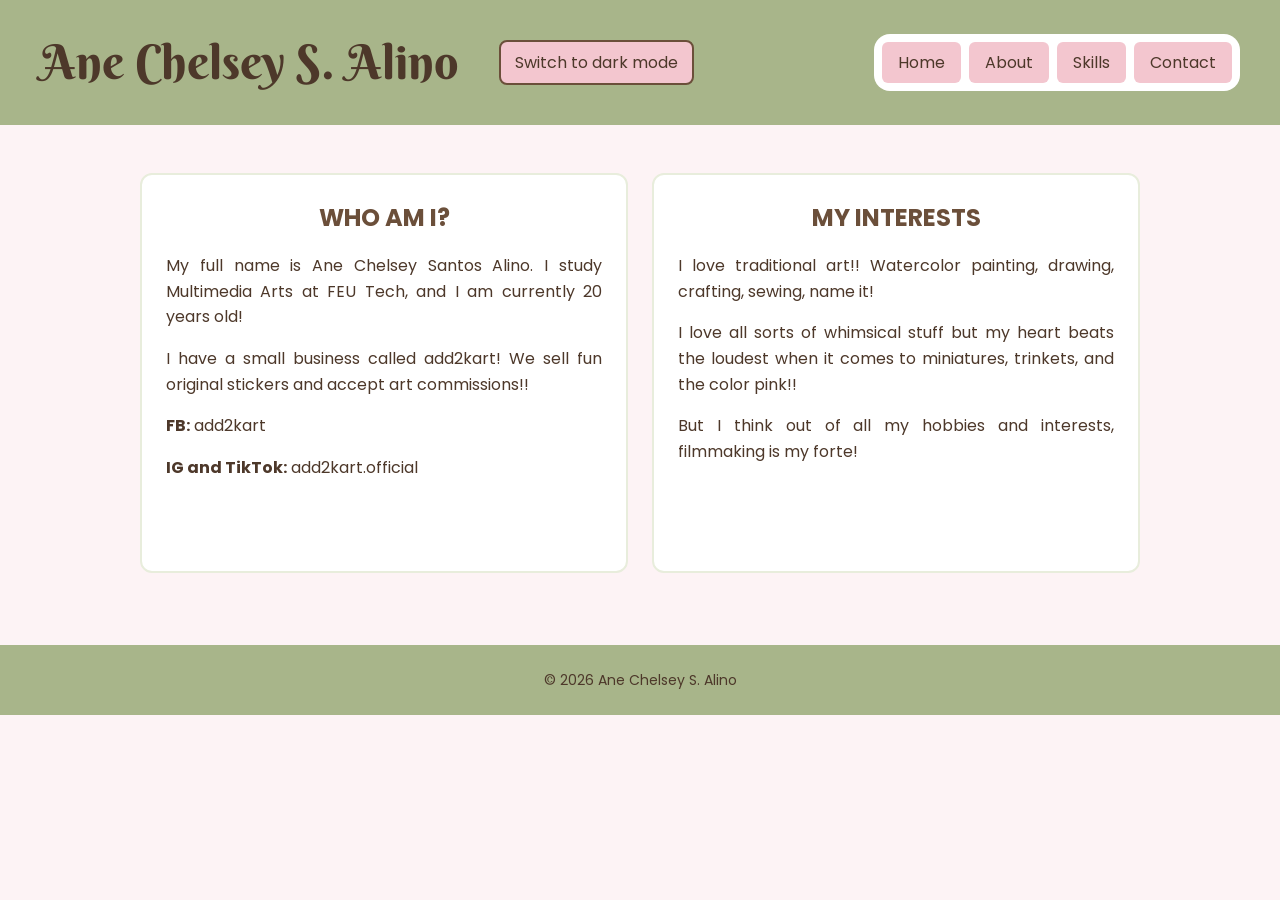
<file: about.html>
<!DOCTYPE html>
<html lang="en">

<head>
    <meta charset="UTF-8">
    <script src="js/script.js"></script>
    <meta name="viewport" content="width=device-width, initial-scale=1.0">

    <link rel="preconnect" href="https://fonts.googleapis.com">
    <link rel="preconnect" href="https://fonts.gstatic.com" crossorigin>
    <link href="https://fonts.googleapis.com/css2?family=Berkshire+Swash&family=Poppins:wght@400;500;600;700&display=swap" rel="stylesheet">

    <link rel="stylesheet" href="css/style.css">

    <title>About Me</title>
</head>

<body>

    <header>
        <h1>Ane Chelsey S. Alino</h1>

        <button type="button" id="theme-toggle">
            Switch to dark mode
        </button>

        <button type="button" id="menu-toggle" aria-controls="main-nav" aria-expanded="false">
            Menu
        </button>

        <nav id="main-nav">
            <a href="index.html">Home</a>
            <a href="about.html">About</a>
            <a href="skills.html">Skills</a>
            <a href="contact.html">Contact</a>
        </nav>
    </header>

    <main>
        <section class="about-section">

            <article class="card">
                <h2>WHO AM I?</h2>

                <p>
                    My full name is Ane Chelsey Santos Alino. I study
                    Multimedia Arts at FEU Tech, and I am currently 20 years old!
                </p>

                <p>
                    I have a small business called add2kart! We sell fun
                    original stickers and accept art commissions!!
                </p>

                <p>
                    <strong>FB:</strong> add2kart
                </p>

                <p>
                    <strong>IG and TikTok:</strong> add2kart.official
                </p>
            </article>

            <article class="card">
                <h2>MY INTERESTS</h2>

                <p>
                    I love traditional art!! Watercolor painting, drawing,
                    crafting, sewing, name it!
                </p>

                <p>
                    I love all sorts of whimsical stuff but my heart beats
                    the loudest when it comes to miniatures, trinkets, and
                    the color pink!!
                </p>

                <p>
                    But I think out of all my hobbies and interests,
                    filmmaking is my forte!
                </p>
            </article>

        </section>
    </main>

    <footer>
        <p>&copy; 2026 Ane Chelsey S. Alino</p>
    </footer>

</body>

</html>
</file>
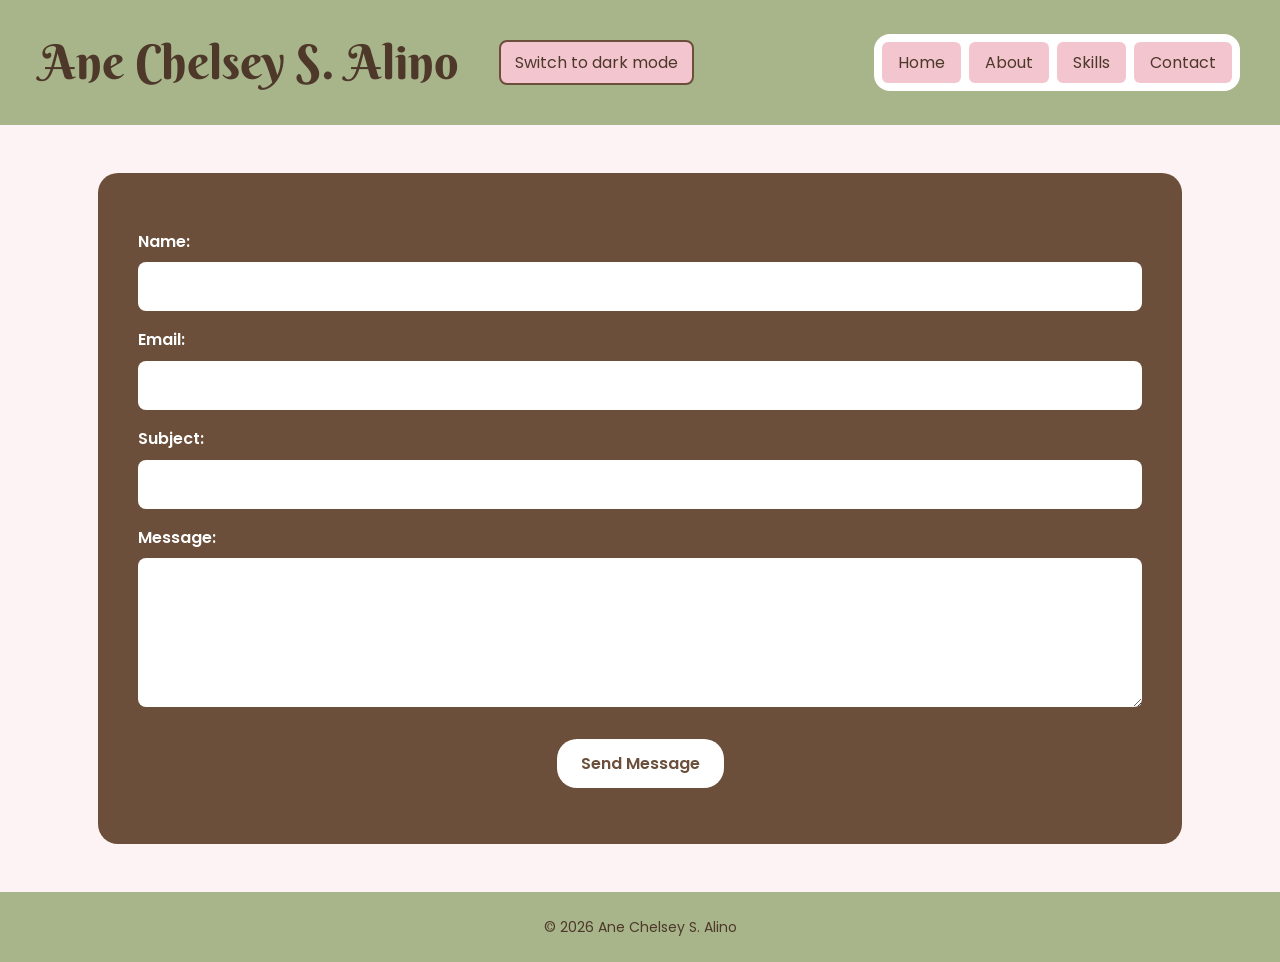
<file: contact.html>
<!DOCTYPE html>
<html lang="en">

<head>
   <meta charset="UTF-8">
<script src="js/script.js"></script>
    <meta name="viewport" content="width=device-width, initial-scale=1.0">

    <link rel="preconnect" href="https://fonts.googleapis.com">
    <link rel="preconnect" href="https://fonts.gstatic.com" crossorigin>
    <link href="https://fonts.googleapis.com/css2?family=Berkshire+Swash&family=Poppins:wght@400;500;600;700&display=swap" rel="stylesheet">

    <link rel="stylesheet" href="css/style.css">

    <title>Contact Me</title>
</head>

<body>

    <header>
        <h1>Ane Chelsey S. Alino</h1>
<button type="button" id="theme-toggle">
    Switch to dark mode
</button>
        <button type="button" id="menu-toggle" aria-controls="main-nav" aria-expanded="false">
    Menu
</button>

<nav id="main-nav">
    <a href="index.html">Home</a>
    <a href="about.html">About</a>
    <a href="skills.html">Skills</a>
    <a href="contact.html">Contact</a>
</nav>
    </header>

    <main>

      <form class="contact-card" id="contact-form">
    <p>
        <label for="name">Name:</label>
        <input type="text" id="name" name="name"
               aria-describedby="name-error" required>
        <span id="name-error" class="field-error" aria-live="polite"></span>
    </p>

    <p>
        <label for="email">Email:</label>
        <input type="email" id="email" name="email"
               aria-describedby="email-error" required>
        <span id="email-error" class="field-error" aria-live="polite"></span>
    </p>

    <p>
        <label for="subject">Subject:</label>
        <input type="text" id="subject" name="subject"
               aria-describedby="subject-error" required>
        <span id="subject-error" class="field-error" aria-live="polite"></span>
    </p>

    <p>
        <label for="message">Message:</label>
        <textarea id="message" name="message" rows="5"
                  aria-describedby="message-error" required></textarea>
        <span id="message-error" class="field-error" aria-live="polite"></span>
    </p>

    <p>
        <button type="submit">Send Message</button>
    </p>

    <p id="form-status" role="status"></p>
</form>

        </section>

    </main>

    <footer>
        <p>&copy; 2026 Ane Chelsey S. Alino</p>
    </footer>
</body>

</html>
</file>
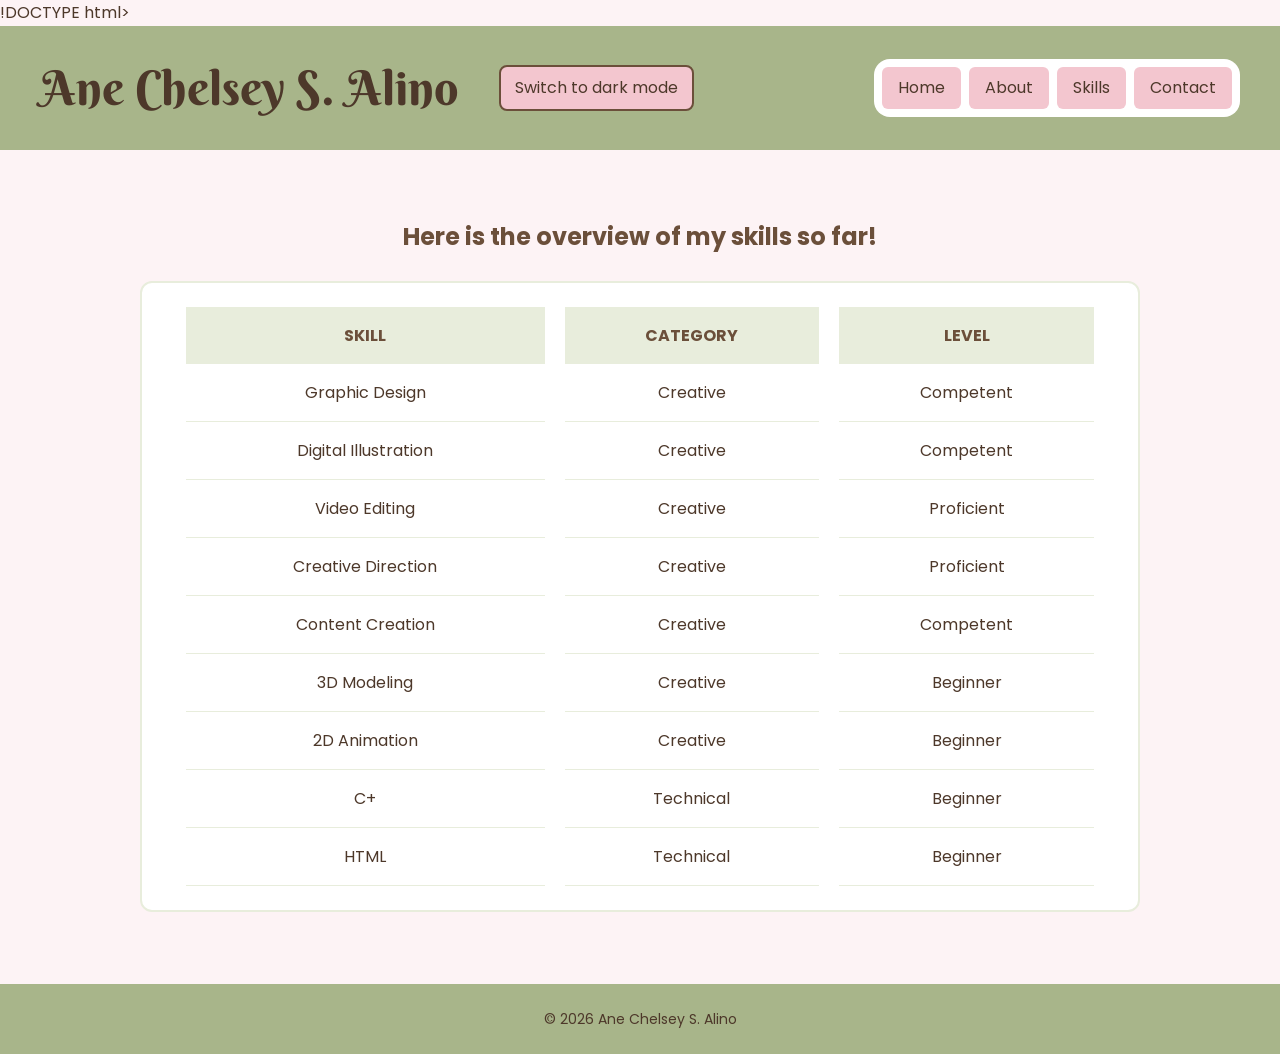
<file: skills.html>
!DOCTYPE html>
<html lang="en">

<head>
    <meta charset="UTF-8">
<script src="js/script.js"></script>
    <meta name="viewport" content="width=device-width, initial-scale=1.0">

  
    <link rel="preconnect" href="https://fonts.googleapis.com">
    <link rel="preconnect" href="https://fonts.gstatic.com" crossorigin>
    <link href="https://fonts.googleapis.com/css2?family=Berkshire+Swash&family=Poppins:wght@400;500;600;700&display=swap" rel="stylesheet">


    <link rel="stylesheet" href="css/style.css">

    <title>My Skills</title>
</head>

<body>

    <header>
        <h1>Ane Chelsey S. Alino</h1>
<button type="button" id="theme-toggle">
    Switch to dark mode
</button>
        <button type="button" id="menu-toggle" aria-controls="main-nav" aria-expanded="false">
    Menu
</button>

<nav id="main-nav">
    <a href="index.html">Home</a>
    <a href="about.html">About</a>
    <a href="skills.html">Skills</a>
    <a href="contact.html">Contact</a>
</nav>
    </header>

    <main>

        <section class="skills-section">

            <h2>Here is the overview of my skills so far!</h2>
            <article class="card skills-card">

                <table>
                    <thead>
                        <tr>
                            <th>SKILL</th>
                            <th>CATEGORY</th>
                            <th>LEVEL</th>
                        </tr>
                    </thead>

                   <tbody id="skills-list"></tbody>
                </table>

            </article>

        </section>

    </main>

    <footer>
        <p>&copy; 2026 Ane Chelsey S. Alino</p>
    </footer>
<script src="js/script.js" defer></script>
</body>

</html>
</file>
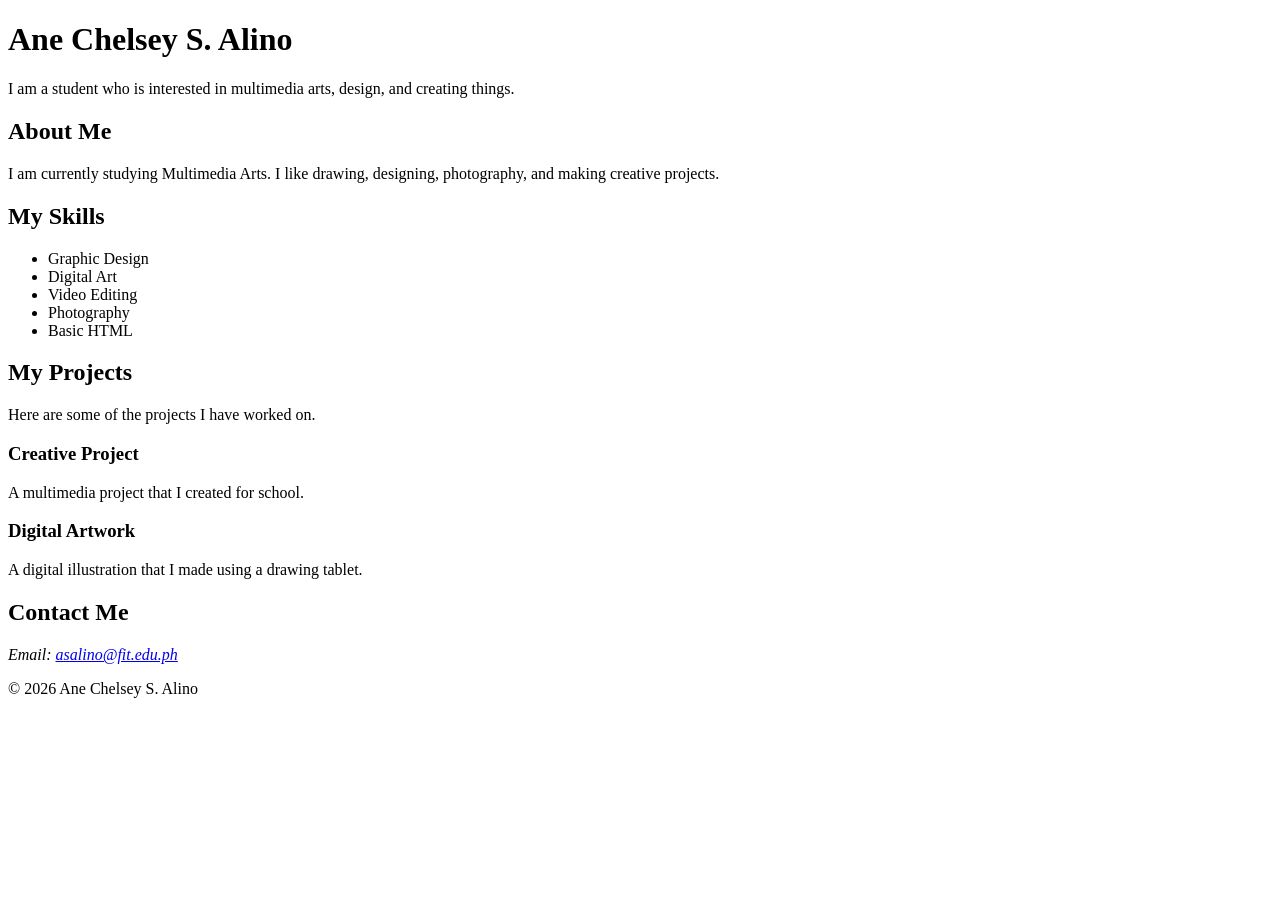
<file: past works/ai-sample-corrected.htm>
<!DOCTYPE html>
<html lang="en">

<head>
    <meta charset="UTF-8">
    <meta name="viewport" content="width=device-width, initial-scale=1.0">
    <title>Ane Chelsey S. Alino - Portfolio</title>
</head>

<body>

    <header>
        <h1>Ane Chelsey S. Alino</h1>
        <p>I am a student who is interested in multimedia arts, design, and creating things.</p>
    </header>

    <main>

        <section>
            <h2>About Me</h2>
            <p>I am currently studying Multimedia Arts. I like drawing, designing, photography, and making creative projects.</p>
        </section>

        <section>
            <h2>My Skills</h2>

            <ul>
                <li>Graphic Design</li>
                <li>Digital Art</li>
                <li>Video Editing</li>
                <li>Photography</li>
                <li>Basic HTML</li>
            </ul>
        </section>

        <section>
            <h2>My Projects</h2>

            <p>Here are some of the projects I have worked on.</p>

            <article>
                <h3>Creative Project</h3>
                <p>A multimedia project that I created for school.</p>
            </article>

            <article>
                <h3>Digital Artwork</h3>
                <p>A digital illustration that I made using a drawing tablet.</p>
            </article>
        </section>

        <section>
            <h2>Contact Me</h2>

            <address>
                <p>Email: <a href="mailto:asalino@fit.edu.ph">asalino@fit.edu.ph</a></p>
            </address>
        </section>

    </main>

    <footer>
        <p>&copy; 2026 Ane Chelsey S. Alino</p>
    </footer>

</body>

</html>
</file>
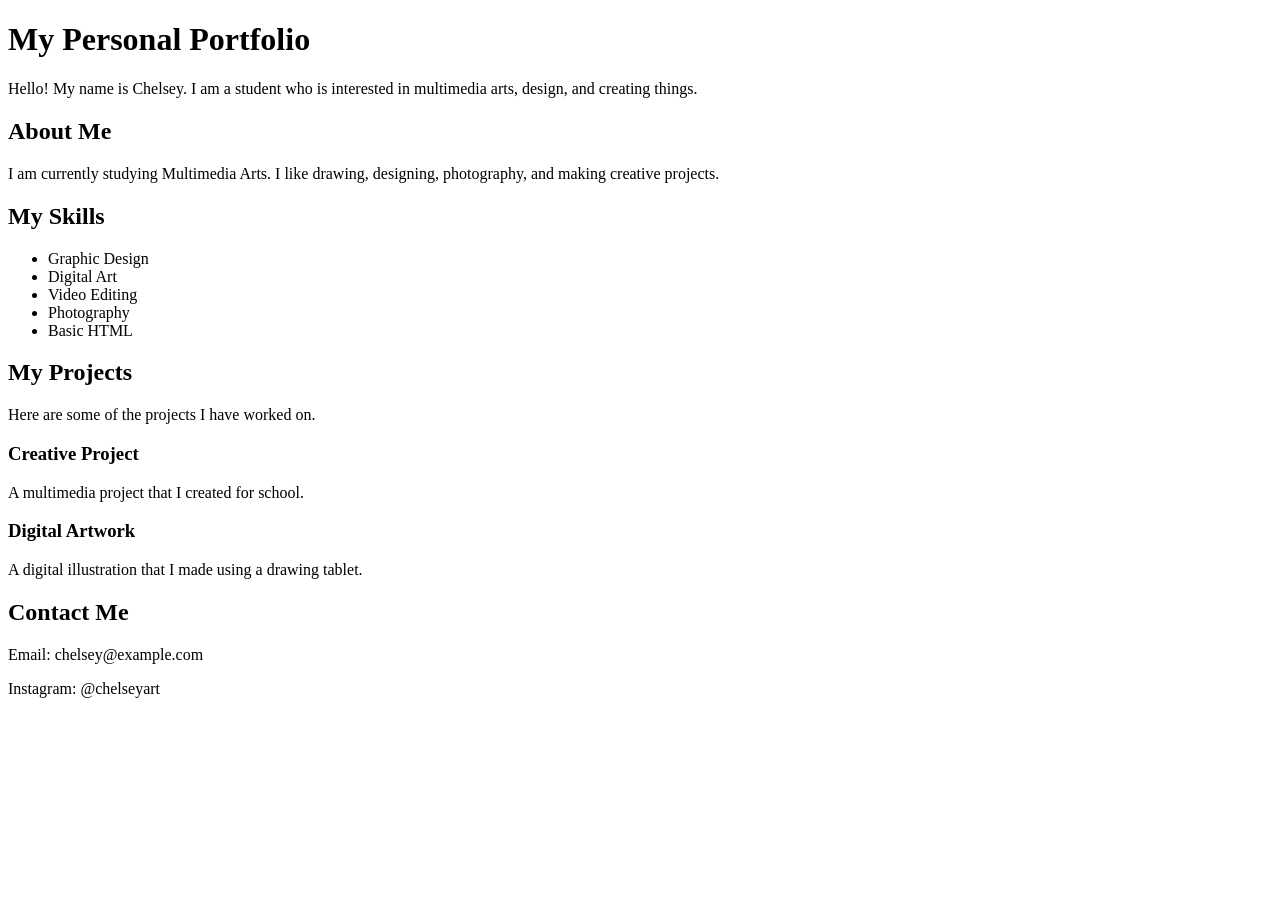
<file: past works/ai-sample.html>
<!DOCTYPE html>
<html>
<head>
    <title>My Portfolio</title>
</head>
<body>

    <h1>My Personal Portfolio</h1>

    <p>Hello! My name is Chelsey. I am a student who is interested in multimedia arts, design, and creating things.</p>

    <h2>About Me</h2>

    <p>I am currently studying Multimedia Arts. I like drawing, designing, photography, and making creative projects.</p>

    <h2>My Skills</h2>

    <ul>
        <li>Graphic Design</li>
        <li>Digital Art</li>
        <li>Video Editing</li>
        <li>Photography</li>
        <li>Basic HTML</li>
    </ul>

    <h2>My Projects</h2>

    <p>Here are some of the projects I have worked on.</p>

    <div>
        <h3>Creative Project</h3>
        <p>A multimedia project that I created for school.</p>
    </div>

    <div>
        <h3>Digital Artwork</h3>
        <p>A digital illustration that I made using a drawing tablet.</p>
    </div>

    <h2>Contact Me</h2>

    <p>Email: chelsey@example.com</p>
    <p>Instagram: @chelseyart</p>

</body>
</html>
</file>
<file: css/style.css>
:root {
    --pink: #f3c6cf;
    --light-pink: #fdf3f5;
    --green: #a8b58a;
    --light-green: #e8eddc;
    --brown: #6b4f3a;
    --dark-brown: #4d382a;
    --white: #ffffff;

    --space-small: 8px;
    --space-medium: 16px;
    --space-large: 24px;
    --space-xl: 40px;

    --text-small: 14px;
    --text-normal: 16px;
    --text-large: 24px;
}

* {
    box-sizing: border-box;
}

body {
    margin: 0;
    font-family: "Poppins", sans-serif;
    font-size: var(--text-normal);
    line-height: 1.6;
    color: var(--dark-brown);
    background-color: var(--light-pink);
}

header {
    display: flex;
    align-items: center;
    gap: var(--space-xl);
    padding: 24px 40px;
    background-color: var(--green);
}

header h1 {
    margin: 0;
    font-family: "Berkshire Swash", cursive;
    font-size: 48px;
    font-weight: 400;
    color: var(--dark-brown);
}

nav {
    display: flex;
    gap: var(--space-small);
    margin-left: auto;
    padding: var(--space-small);
    background-color: var(--white);
    border-radius: 16px;
}

nav a {
    padding: var(--space-small) var(--space-medium);
    color: var(--dark-brown);
    background-color: var(--pink);
    text-decoration: none;
    border-radius: 6px;
}

nav a:hover,
nav a:focus {
    background-color: var(--green);
    color: var(--dark-brown);
}

nav a:focus {
    outline: 3px solid var(--brown);
}

main {
    width: 90%;
    max-width: 1100px;
    margin: var(--space-xl) auto;
    padding: var(--space-small);
}

.home-section {
    display: grid;
    grid-template-columns: 1fr 1fr;
    align-items: center;
    gap: var(--space-xl);
    margin-bottom: var(--space-xl);
}

.photo-box {
    min-height: 430px;
    overflow: hidden;
    display: flex;
    align-items: center;
    justify-content: center;
    background-color: var(--green);
    border: 3px solid var(--dark-brown);
    border-radius: 30px;
}

.photo-box img {
    width: 100%;
    height: 100%;
    object-fit: cover;
    border-radius: 27px;
}

article,
.card {
    background-color: var(--white);
    border-radius: 20px;
}

article {
    padding: var(--space-xl);
    text-align: center;
}

article h2,
section h2 {
    color: var(--brown);
}

article h2 {
    margin-top: 0;
    margin-bottom: var(--space-large);
    font-size: var(--text-large);
}

article p {
    margin-bottom: var(--space-medium);
}

section h2 {
    margin-bottom: var(--space-medium);
    font-size: var(--text-large);
}

.about-section {
    display: grid;
    grid-template-columns: 1fr 1fr;
    gap: var(--space-large);
    max-width: 1000px;
    margin: 0 auto;
}

.about-section .card {
    min-height: 400px;
    text-align: left;
}

.about-section h2 {
    margin-top: 0;
    text-align: center;
}

.about-section p {
    text-align: justify;
}

.card {
    width: 100%;
    padding: var(--space-large);
    margin-bottom: var(--space-large);
    border: 2px solid var(--light-green);
    border-radius: 12px;
}

.button {
    display: block;
    width: fit-content;
    margin: var(--space-large) auto 0;
    padding: 12px 20px;
    color: var(--white);
    background-color: var(--brown);
    font-weight: 600;
    text-decoration: none;
    border-radius: 20px;
}

.button:hover,
.button:focus {
    color: var(--dark-brown);
    background-color: var(--green);
}

.button:focus {
    outline: 3px solid var(--green);
}

.skills-section {
    max-width: 1000px;
    margin: 0 auto;
    text-align: center;
}

.skills-section h2 {
    margin-bottom: var(--space-large);
    font-weight: 700;
}

.skills-card {
    padding: var(--space-large);
    overflow-x: auto;
}

.skills-card table {
    width: 100%;
    border-collapse: separate;
    border-spacing: 20px 0;
}

.skills-card th,
.skills-card td {
    padding: var(--space-medium);
}

.skills-card th {
    color: var(--brown);
    background-color: var(--light-green);
}

.skills-card td {
    text-align: center;
    border-bottom: 1px solid var(--light-green);
}

.contact-card {
    padding: var(--space-xl);
    background-color: var(--brown);
    border-radius: 20px;
    text-align: left;
}

.contact-card p {
    margin-bottom: var(--space-medium);
}

.contact-card label {
    display: block;
    margin-bottom: var(--space-small);
    color: var(--white);
    font-weight: 600;
}

.contact-card input,
.contact-card textarea {
    width: 100%;
    padding: 12px;
    font-family: "Poppins", sans-serif;
    font-size: var(--text-normal);
    color: var(--dark-brown);
    background-color: var(--white);
    border: none;
    border-radius: 8px;
}

.contact-card textarea {
    resize: vertical;
}

.contact-card button {
    display: block;
    margin: var(--space-large) auto 0;
    padding: 12px 24px;
    font-family: "Poppins", sans-serif;
    font-size: var(--text-normal);
    font-weight: 600;
    color: var(--brown);
    background-color: var(--white);
    border: none;
    border-radius: 20px;
    cursor: pointer;
}

.contact-card button:hover {
    background-color: var(--pink);
}

.contact-card button:focus {
    color: var(--dark-brown);
    background-color: var(--green);
    outline: 3px solid var(--white);
}

footer {
    padding: var(--space-large);
    text-align: center;
    color: var(--dark-brown);
    background-color: var(--green);
}

footer p {
    margin: 0;
    font-size: var(--text-small);
}

#menu-toggle {
    display: none;
}

#theme-toggle {
    margin: 0;
    padding: 8px 14px;
    font: inherit;
    color: var(--dark-brown);
    background-color: var(--pink);
    border: 2px solid var(--brown);
    border-radius: 8px;
    cursor: pointer;
}

#theme-toggle:focus-visible,
#menu-toggle:focus-visible {
    outline: 3px solid currentColor;
    outline-offset: 3px;
}

.field-error {
    display: block;
    margin-top: 6px;
    color: #ffe0e0;
    font-weight: 500;
}

.contact-card [aria-invalid="true"] {
    outline: 3px solid #ffb4b4;
    outline-offset: 2px;
}

#form-status {
    color: var(--white);
}

html.dark-mode body {
    color: #f8eef0;
    background-color: #211c20;
}

html.dark-mode header,
html.dark-mode footer {
    color: #f8eef0;
    background-color: #343c2c;
}

html.dark-mode h1,
html.dark-mode h2,
html.dark-mode h3 {
    color: #f3c6cf;
}

html.dark-mode article,
html.dark-mode .card,
html.dark-mode nav {
    color: #f8eef0;
    background-color: #342c32;
}

html.dark-mode .contact-card {
    background-color: #342c32;
}

html.dark-mode .skills-card th {
    color: #f8eef0;
    background-color: #343c2c;
}

@media (max-width: 900px) {
    header {
        flex-direction: column;
        gap: var(--space-medium);
        padding: 20px;
        text-align: center;
    }

    header h1 {
        font-size: 28px;
    }

    nav {
        position: static;
        justify-content: center;
        flex-wrap: wrap;
        margin: var(--space-medium) auto 0;
    }

    .home-section,
    .about-section {
        grid-template-columns: 1fr;
    }

    .home-section {
        gap: var(--space-large);
    }

    .photo-box {
        min-height: 280px;
    }

    main {
        width: 92%;
        margin: var(--space-large) auto;
    }

    #menu-toggle {
        display: block;
        margin: var(--space-medium) auto 0;
        padding: 10px 18px;
        font: inherit;
        color: var(--dark-brown);
        background-color: var(--white);
        border: 2px solid var(--brown);
        border-radius: 8px;
        cursor: pointer;
    }

    #main-nav.menu-ready {
        display: none;
    }

    #main-nav.menu-ready.is-open {
        display: flex;
    }
}
</file>
